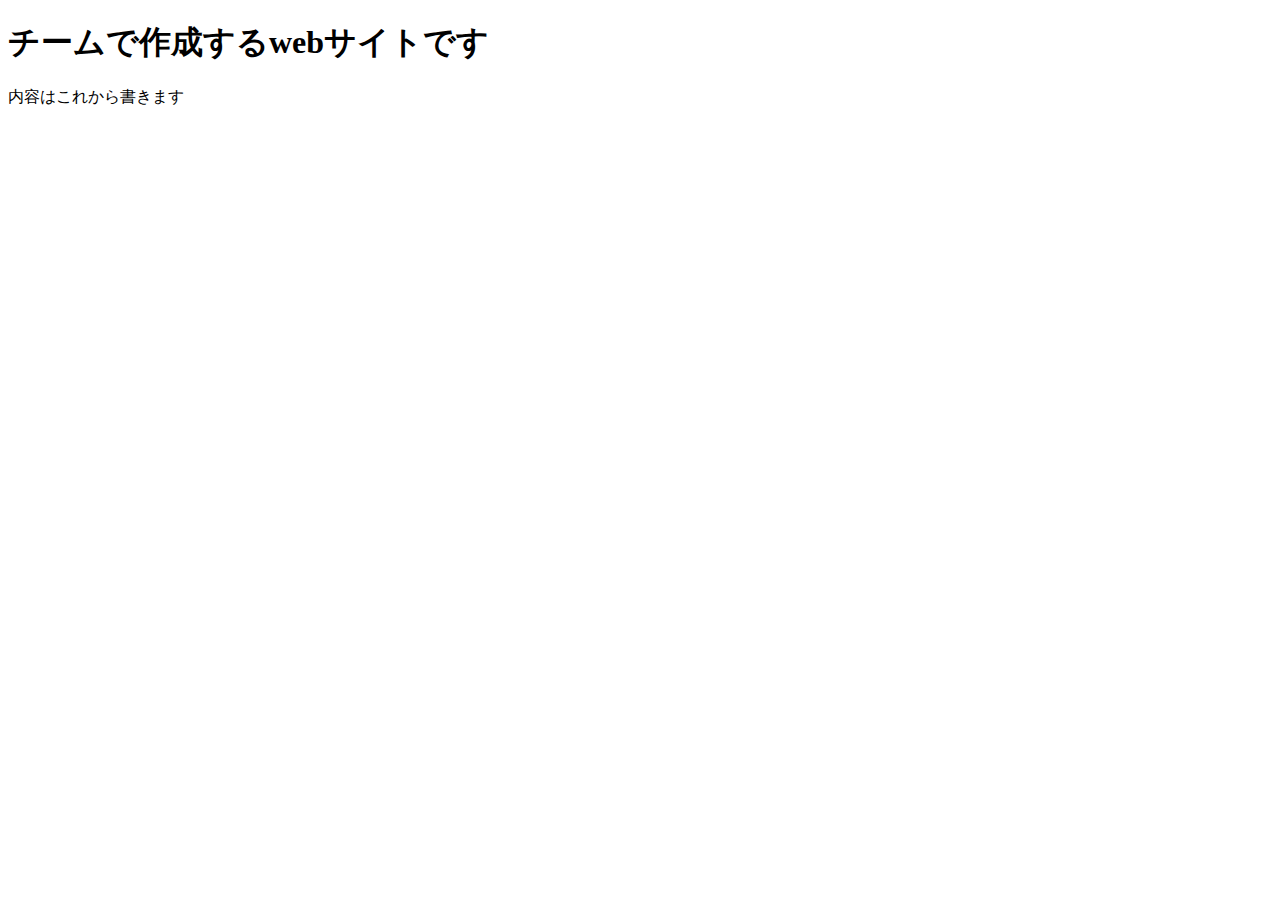
<file: index.html>
<!DOCTYPE html>
<html lang="ja">
    <head>
        <meta charset="UTF-8">
        <title>チームで作るwebサイトです</title>
    </head>
    <body>
        <h1>チームで作成するwebサイトです</h1>
        <p>内容はこれから書きます</p>
    </body>
</html>
</file>
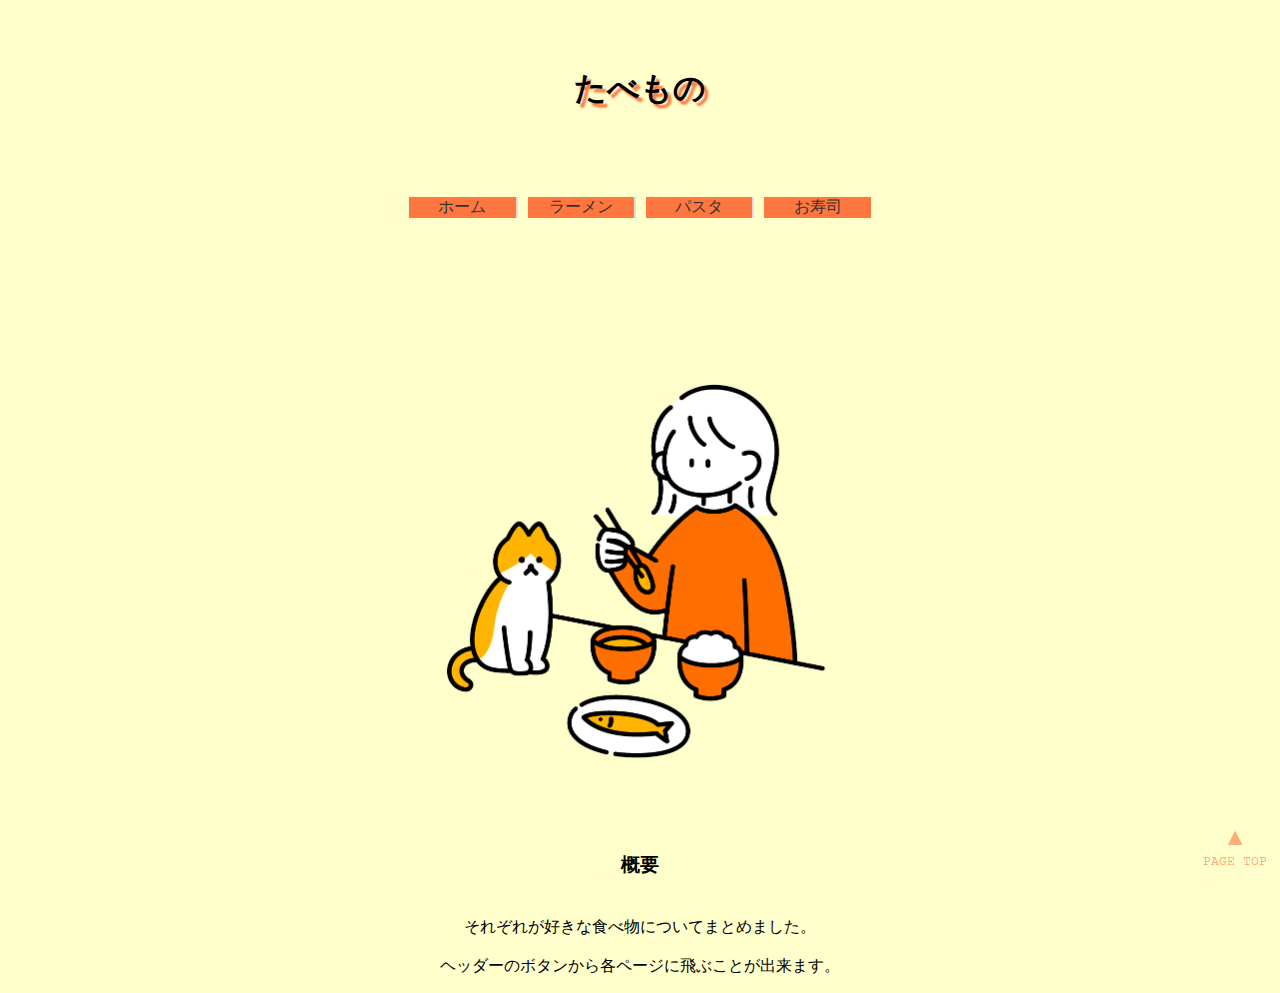
<file: home.html>
<!DOCTYPE html>
<html lang="ja">
    <head>
        <meta charset="UTF-8">
        <title>Title</title>
        <link rel="stylesheet" href="css/home.css">
        <link rel="preconnect" href="https://fonts.gstatic.com">
        <link href="https://fonts.googleapis.com/css2?family=Courier+Prime&display=swap" rel="stylesheet">
    </head>

    <body>
        <h1 class="title">
            <span>た</span>
            <span>べ</span>
            <span>も</span>
            <span>の</span>
        </h1>
        
        <div class="content">
            <nav>
                <ul>
                   <li class="current"><a href="home.html">ホーム</a></li>
                   <li><a href="ramen.html">ラーメン</a></li>
                   <li><a href="pasta.html">パスタ</a></li>
                   <li><a href="sushi.html">お寿司</a></li>
                </ul>
            </nav>
            <img src="image/food.png" alt="料理と女の子と猫" width="500px" height="500px">
            <h3>概要<br><br></h3>
            <p>
                それぞれが好きな食べ物についてまとめました。<br><br>
                ヘッダーのボタンから各ページに飛ぶことが出来ます。
            </p>
            <div id="page_top"><a href="home.html"></a></div>
        </div>
    </body>
</html>
</file>
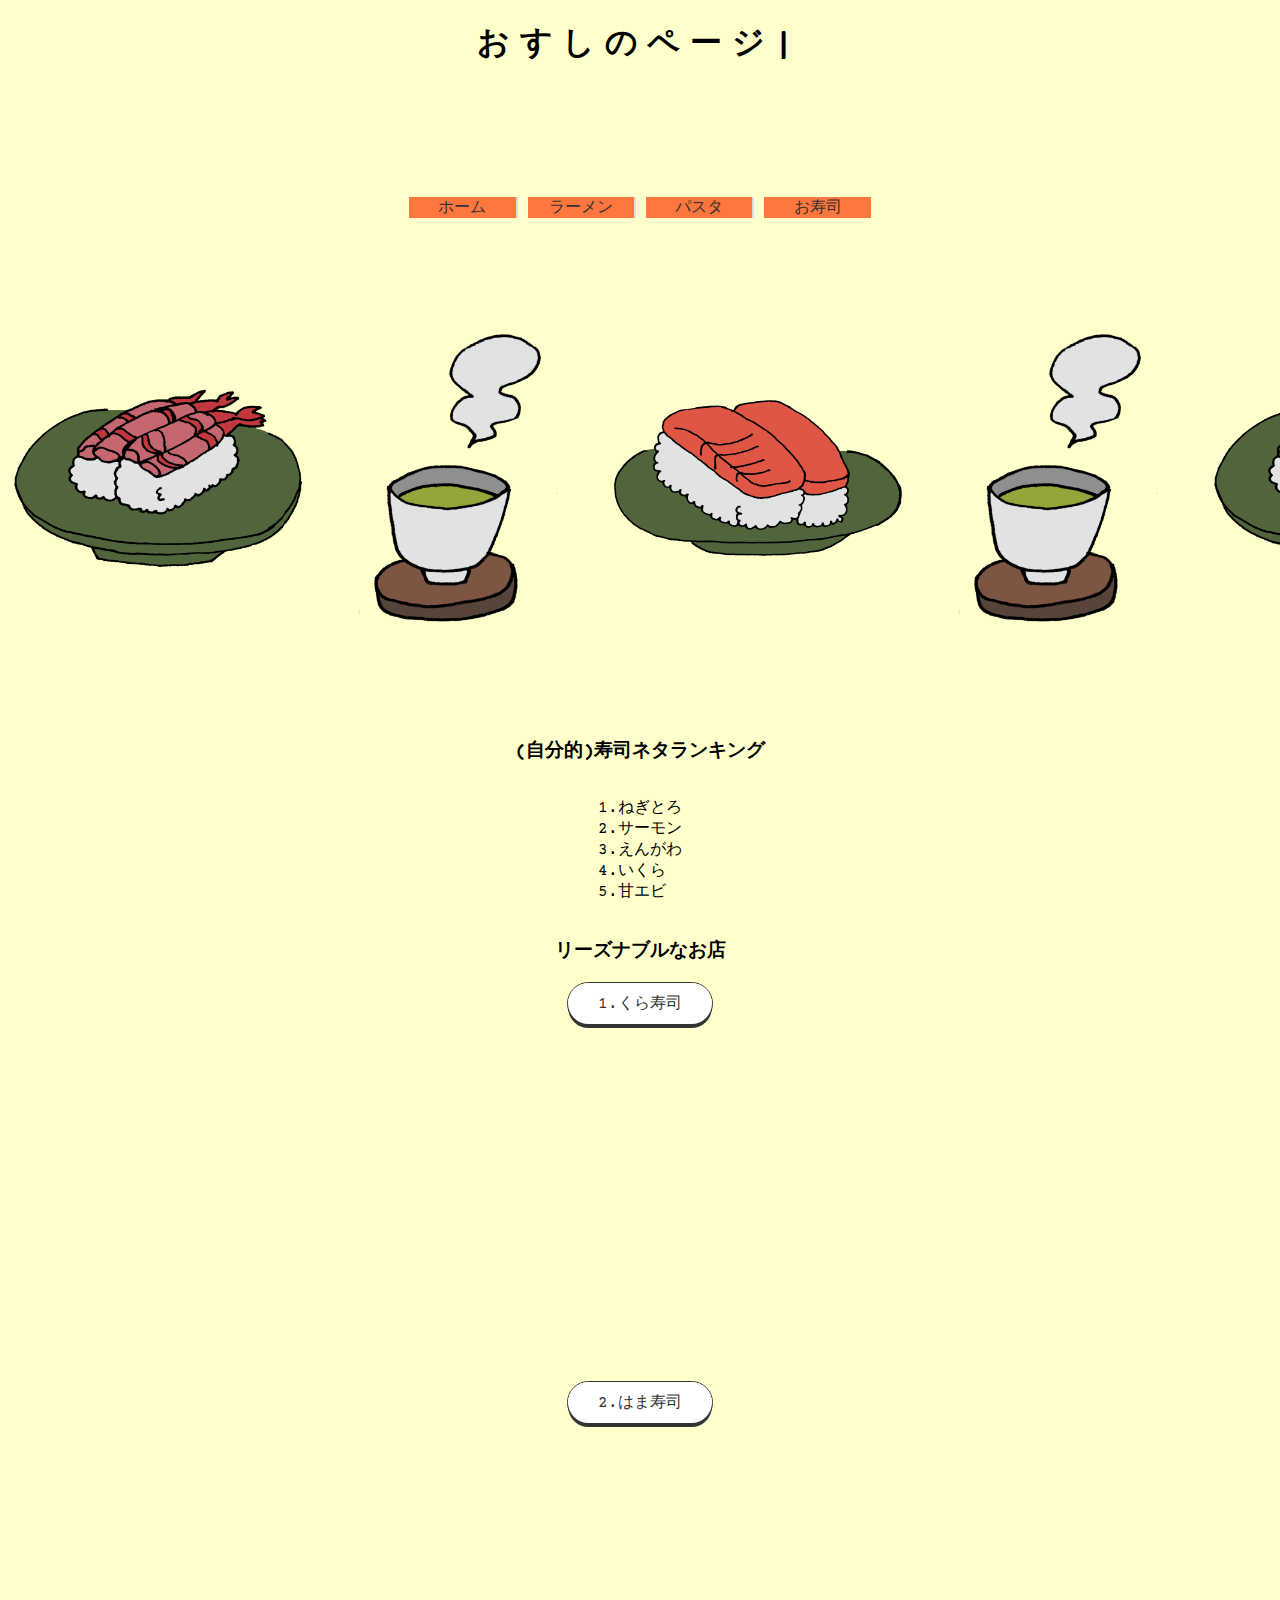
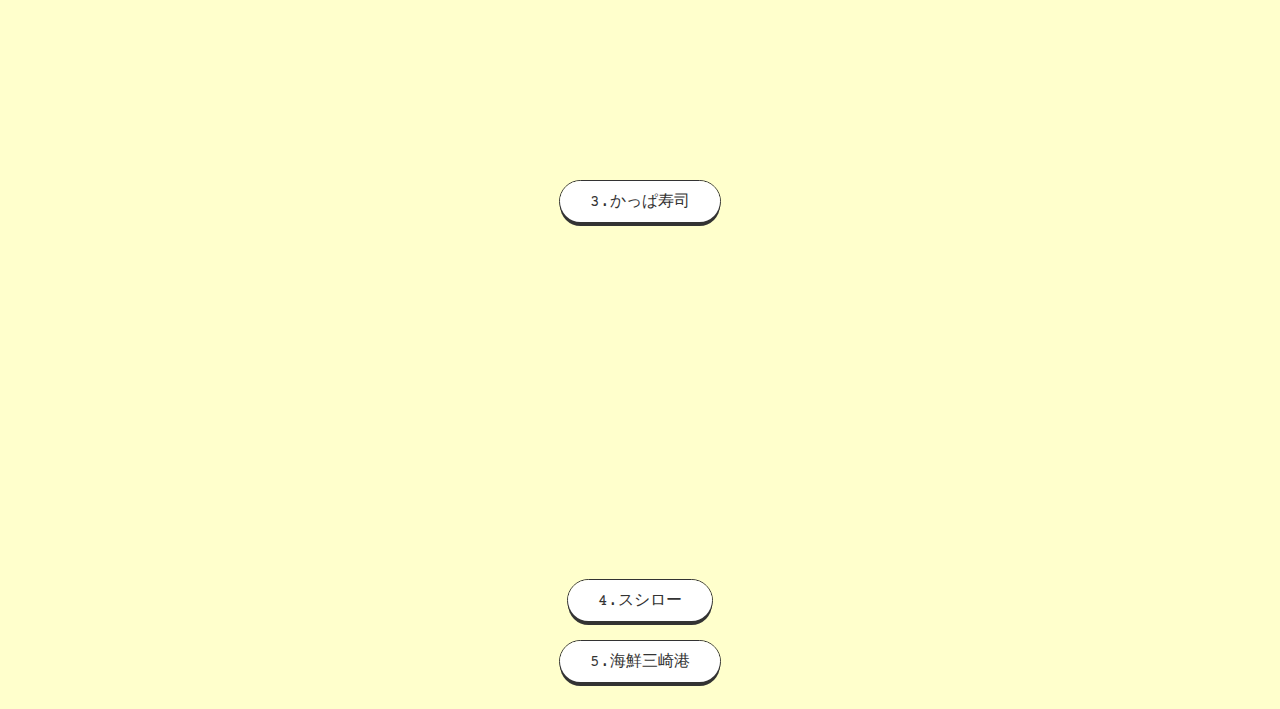
<file: sushi.html>
<!DOCTYPE html>
<html lang="ja">
    <head>
        <meta charset="UTF-8">
        <title>おすしのページ</title>
        <meta name="viewport" content="width=device-width,initial-scale=1.0">
        <link rel="stylesheet" href="css/sushi.css">
        <link rel="preconnect" href="https://fonts.gstatic.com">
        <link href="https://fonts.googleapis.com/css2?family=Courier+Prime&display=swap" rel="stylesheet">

    <body>

        <div class="content">
        <h1 class="TextTyping">おすしのページ</h1>
        <script src="https://code.jquery.com/jquery-3.4.1.min.js" integrity="sha256-CSXorXvZcTkaix6Yvo6HppcZGetbYMGWSFlBw8HfCJo=" crossorigin="anonymous"></script>
        <script src="js/sushi.js"></script>
        <nav>
            <ul>
                <li class="current"><a href="home.html">ホーム</a></li>
                <li><a href="ramen.html">ラーメン</a></li>
                <li><a href="pasta.html">パスタ</a></li>
                <li><a href="sushi.html">お寿司</a></li>
            </ul>
        </nav>
        <div class="loop_wrap">
            <img src="image/sushi4.png"><img src="image/sushi4.png">
        </div>

        <br>
        <br>
        <br>
        <br>
        <br>

        <h3>(自分的)寿司ネタランキング</h3>
            <p class="topping"> 
                1.ねぎとろ<br>
                2.サーモン<br>
                3.えんがわ<br>
                4.いくら<br>
                5.甘エビ<br>
            </p>
        <h3>リーズナブルなお店</h3>
            <div class="navi">
            <a href="https://www.kurasushi.co.jp/" target="_blank" class="btn03 pushdown"><span>1.くら寿司</span></a><br><br>
            <iframe width="560" height="315" src="https://www.youtube.com/embed/fToMIJQtArY" title="YouTube video player" frameborder="0" allow="accelerometer; autoplay; clipboard-write; encrypted-media; gyroscope; picture-in-picture" allowfullscreen></iframe><br><br>
            <a href="https://www.hama-sushi.co.jp/" target="_blank" class="btn03 pushdown"><span>2.はま寿司</span></a><br><br>
            <iframe width="560" height="315" src="https://www.youtube.com/embed/BdrbM3i_TSM" title="YouTube video player" frameborder="0" allow="accelerometer; autoplay; clipboard-write; encrypted-media; gyroscope; picture-in-picture" allowfullscreen></iframe><br><br>
            <a href="https://www.kappasushi.jp/" target="_blank" class="btn03 pushdown"><span>3.かっぱ寿司</span></a><br><br>
            <iframe width="560" height="315" src="https://www.youtube.com/embed/nyO3bRfNYZU" title="YouTube video player" frameborder="0" allow="accelerometer; autoplay; clipboard-write; encrypted-media; gyroscope; picture-in-picture" allowfullscreen></iframe><br><br>
            <a href="https://www.akindo-sushiro.co.jp/" target="_blank" class="btn03 pushdown"><span>4.スシロー</span></a><br><br>
            <a href="https://www.kyotaru.co.jp/kaisen_misakiko/" target="_blank" class="btn03 pushdown"><span>5.海鮮三崎港</span></a><br><br>
            </div>
        </div>
    </body>
</html>
</file>
<file: css/home.css>
@charset "UTF-8";
body{
    font-family: 'Courier Prime', monospace;
    background-color: #FFFFCC;
    text-align: center;
}

header{
  display:inline;
}

h1{
    display: flex;
    align-items: center;
    justify-content: center;
    text-shadow:4px 4px 2px #ff773e
}

h3{
    text-align: center;
}

h4{
    text-align: center;
}

p{
    text-align: center;
}

ul{
    list-style:none;
    text-align: right;
}

li{
    background-color:#ff773e;
    text-align: center;
    margin:10px 0px 10px 0px;
}

.content{
    text-align: center;
}

@import

.title{
    display: flex;
    overflow: hidden;
    color: black;
}

  .title span {
    display: block;
    transform: translate(0, 105%);
    transition: transform cubic-bezier(0.215, 0.61, 0.355, 1) 0.5s;
  }
  
  .title.-visible span {
    transform: translate(0, 0);
  }
  
  .title span:nth-child(2) {
    transition-delay: 0.06s;
  }
  .title span:nth-child(3) {
    transition-delay: 0.12s;
  }
  .title span:nth-child(4) {
    transition-delay: 0.18s;
  }

nav{
    text-align: center;
}

nav ul{
    margin: 0 ;
    padding: 100px ;
    text-align: center;
}

nav li{
    list-style: none;
    display: inline-block;
    width: 10%;
    min-width: 90px;
}

nav li:not(:last-child){
    border-right:2px solid #ddd;
}

nav a{
    text-decoration: none;
    color: #333;
}

nav a.current{
    color: #00B0F0;
    border-bottom:2px solid #00B0F0;
}

nav a:hover{
    color:#F7CB4D;
    border-bottom:2px solid #F7CB4D;
}

#page_top{
    width: 90px;
    height: 90px;
    position: fixed;
    right: 0;
    bottom: 0;
    opacity: 0.6;
  }
  #page_top a{
    position: relative;
    display: block;
    width: 90px;
    height: 90px;
    text-decoration: none;
  }
  #page_top a::before{
    font-family: 'Font Awesome 5 Free';
    font-weight: 900;
    content: '▲';
    font-size: 25px;
    color: #ff773e;
    position: absolute;
    width: 25px;
    height: 25px;
    top: -40px;
    bottom: 0;
    right: 0;
    left: 0;
    margin: auto;
    text-align: center;
  }
  #page_top a::after{
    content: 'PAGE TOP';
    font-size: 13px;
    color: #fff;
    position: absolute;
    top: 45px;
    bottom: 0;
    right: 0;
    left: 0;
    margin: auto;
    text-align: center;
    color: #ff773e;
  }
</file>
<file: css/sushi.css>
@charset "UTF-8";
body{
    font-family: 'Courier Prime', monospace;
    background-color: #FFFFCC;
}

h1{
  text-align: center;
  letter-spacing: .3em;
  word-break : break-all;
}
  
.TextTyping {
    text-align: center;
  }
  
  /*========= タイピング ===============*/
  
  .TextTyping span {
    display: none;
  }
  
  /*文字列後ろの線の設定*/
  .TextTyping::after {
    content: "|";
    animation: typinganime .8s ease infinite;
  }
  
  @keyframes typinganime{
    from{opacity:0}
    to{opacity:1}
  }

h3{
    text-align: center;
}

p{
    text-align: center;
}

ul{
    list-style:none;
}

li{
    background-color:#ff773e;
    text-align: center;
    margin:10px 0px 10px 0px;
}

.sidebar{
    display:flex;
    flex-flow: column;
}

nav{
  text-align: center;
}

nav ul{
  margin: 0 ;
  padding: 100px ;
  text-align: center;
}

nav li{
  list-style: none;
  display: inline-block;
  width: 10%;
  min-width: 90px;
}

nav li:not(:last-child){
  border-right:2px solid #ddd;
}

nav a{
  text-decoration: none;
  color: #333;
}

nav a.current{
  color: #00B0F0;
  border-bottom:2px solid #00B0F0;
}

nav a:hover{
  color:#F7CB4D;
  border-bottom:2px solid #F7CB4D;
}

.content{
    text-align: center;
}

.topping{
    display: inline-block;
    text-align: left;
}

.reasonable{
    display: inline-block;
    text-align: left;
}

.loop_wrap {
    display: flex;
    width: 100vw;
    height: 300px;
    overflow: hidden;
  }
  
  .loop_wrap img {
    width: auto;
    height: 100%;
  }

  @keyframes loop {
    0% {
      transform: translateX(100%);
    }
    to {
      transform: translateX(-100%);
    }
  }
  
  @keyframes loop2 {
    0% {
      transform: translateX(0);
    }
    to {
      transform: translateX(-200%);
    }
  }

  .loop_wrap img:first-child {
    animation: loop 50s -25s linear infinite;
  }
  
  .loop_wrap img:last-child {
    animation: loop2 50s linear infinite;
  }

  .btn03{
    /*影の基点とするためrelativeを指定*/
    position: relative;
    /*ボタンの形状*/
  text-decoration: none;
  display: inline-block;
    text-align: center;
    background: transparent;
  border-radius: 25px;
  border: solid 1px #333;
    outline: none;
    /*アニメーションの指定*/
    transition: all 0.2s ease;
}

/*hoverをした後のボタンの形状*/
.btn03:hover{
  border-color:transparent; 
}

/*ボタンの中のテキスト*/
.btn03 span {
  position: relative;
  z-index: 2;/*z-indexの数値をあげて文字を背景よりも手前に表示*/
    /*テキストの形状*/
  display: block;
    padding: 10px 30px;
  background:#fff;
  border-radius: 25px;
  color:#333;
    /*アニメーションの指定*/
    transition: all 0.3s ease;
}

/*== 下に押し込まれる（立体が平面に） */

/*影の設定*/
.pushdown:before {
    content:"";
    /*絶対配置で影の位置を決める*/
    position: absolute;
  z-index: -1;
    top:4px;
    left:0;
    /*影の形状*/
    width: 100%;
    height: 100%;
  border-radius: 25px;
    background-color: #333;
}

/*hoverの際にY軸に4pxずらす*/
.pushdown:hover span {
  background-color: #333;
  color: #fff;
  transform: translateY(4px);
}
</file>
